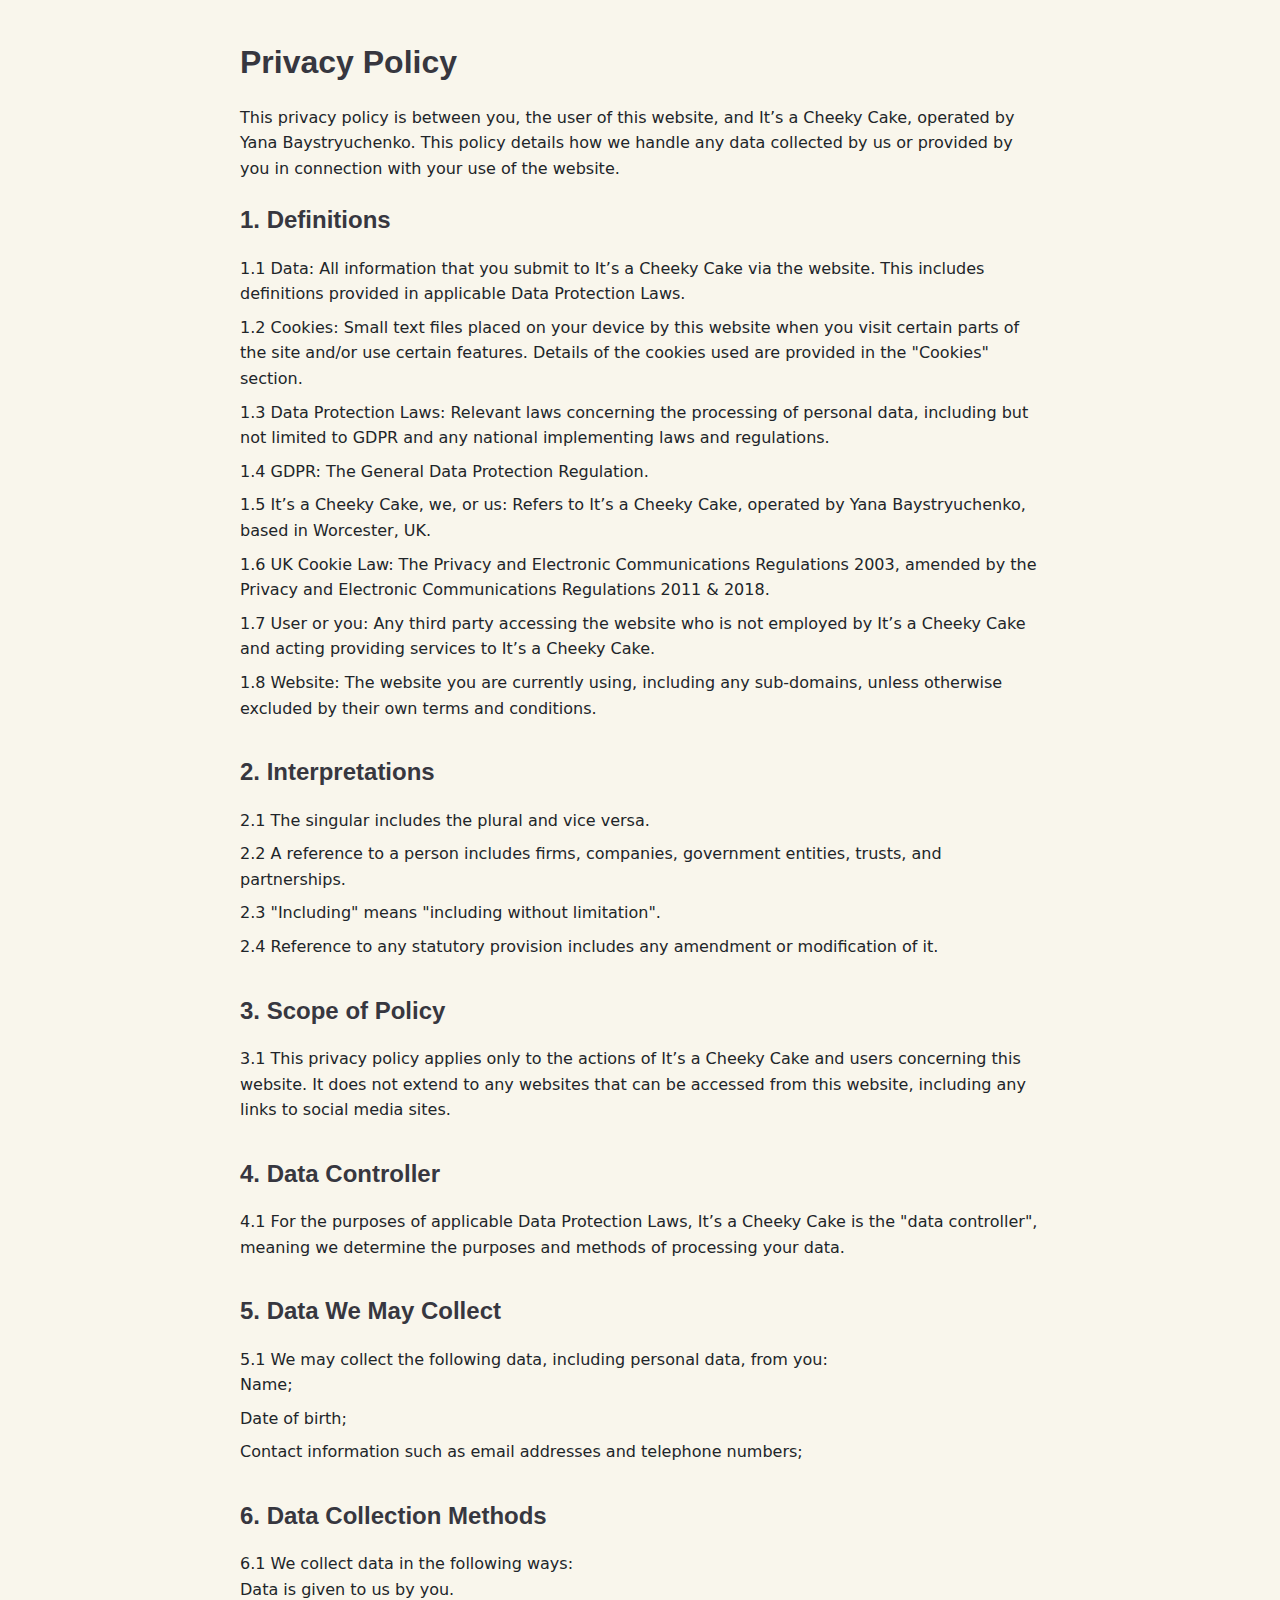
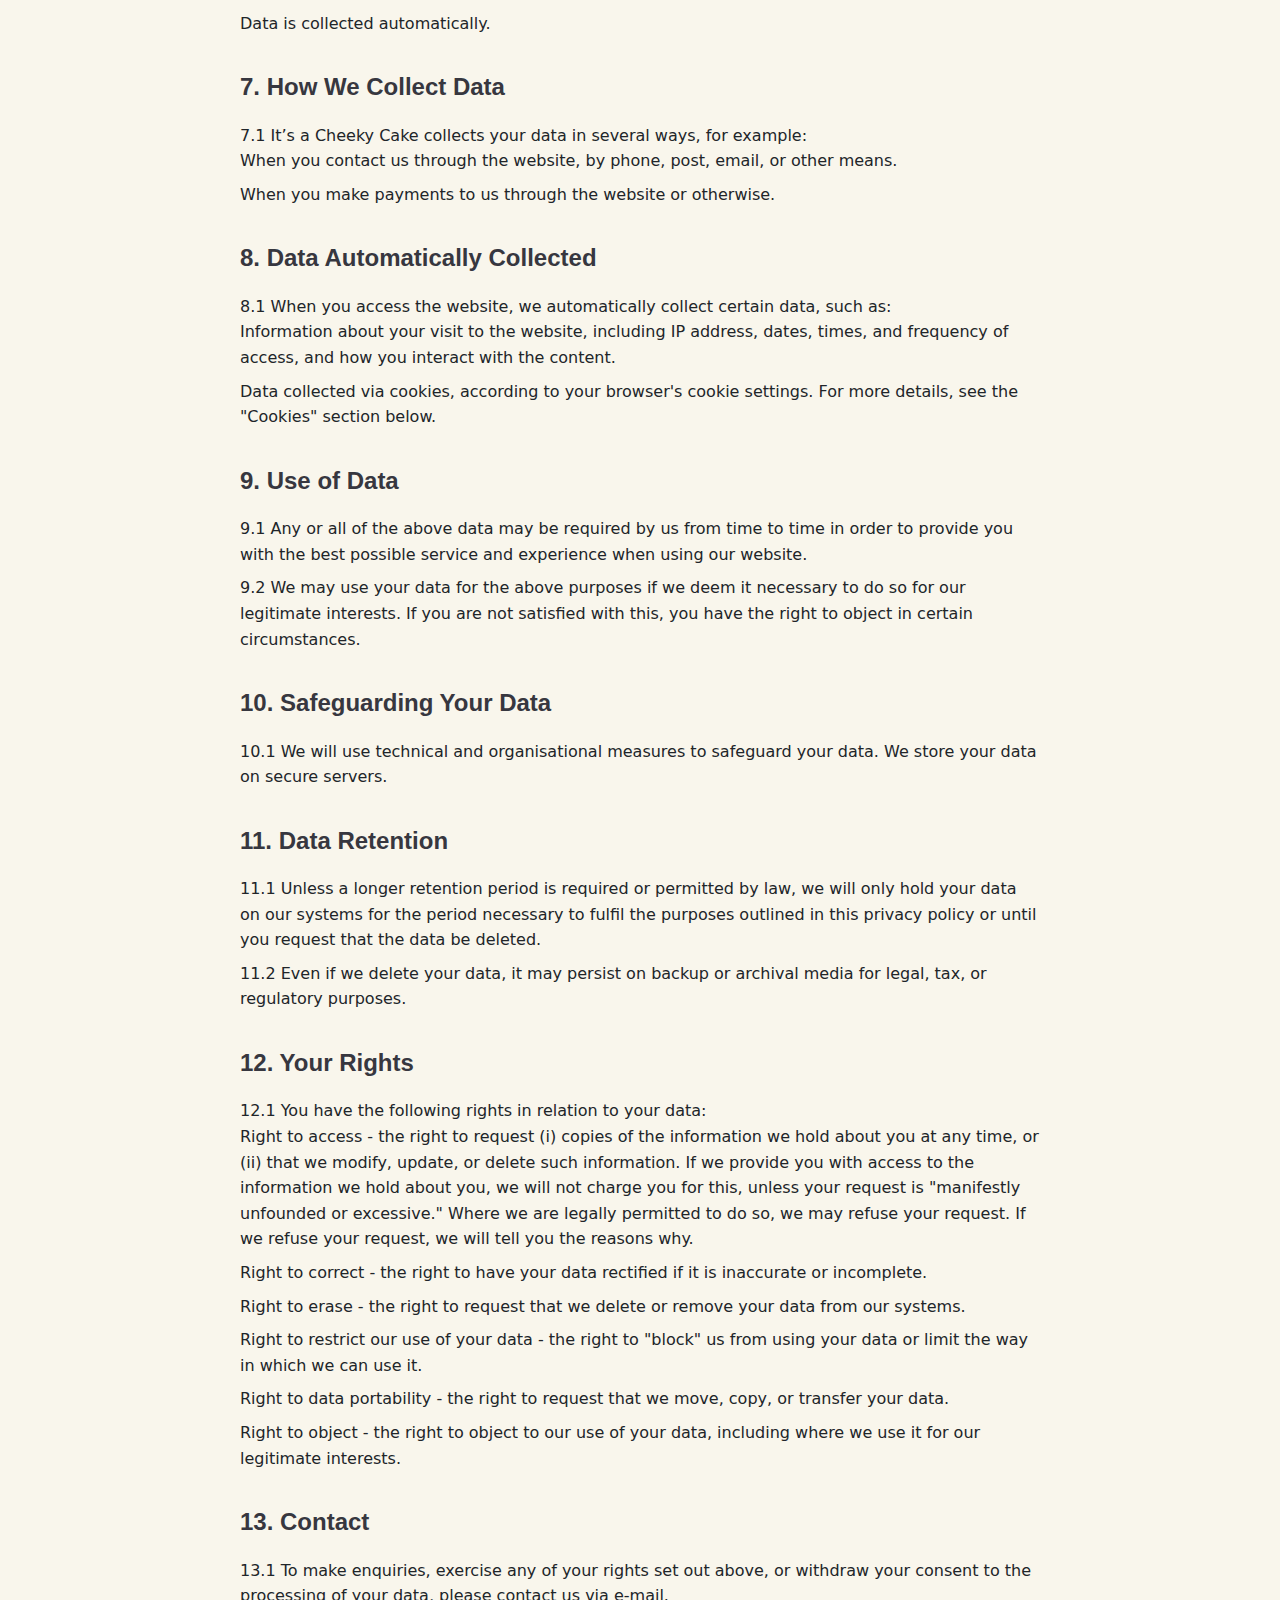
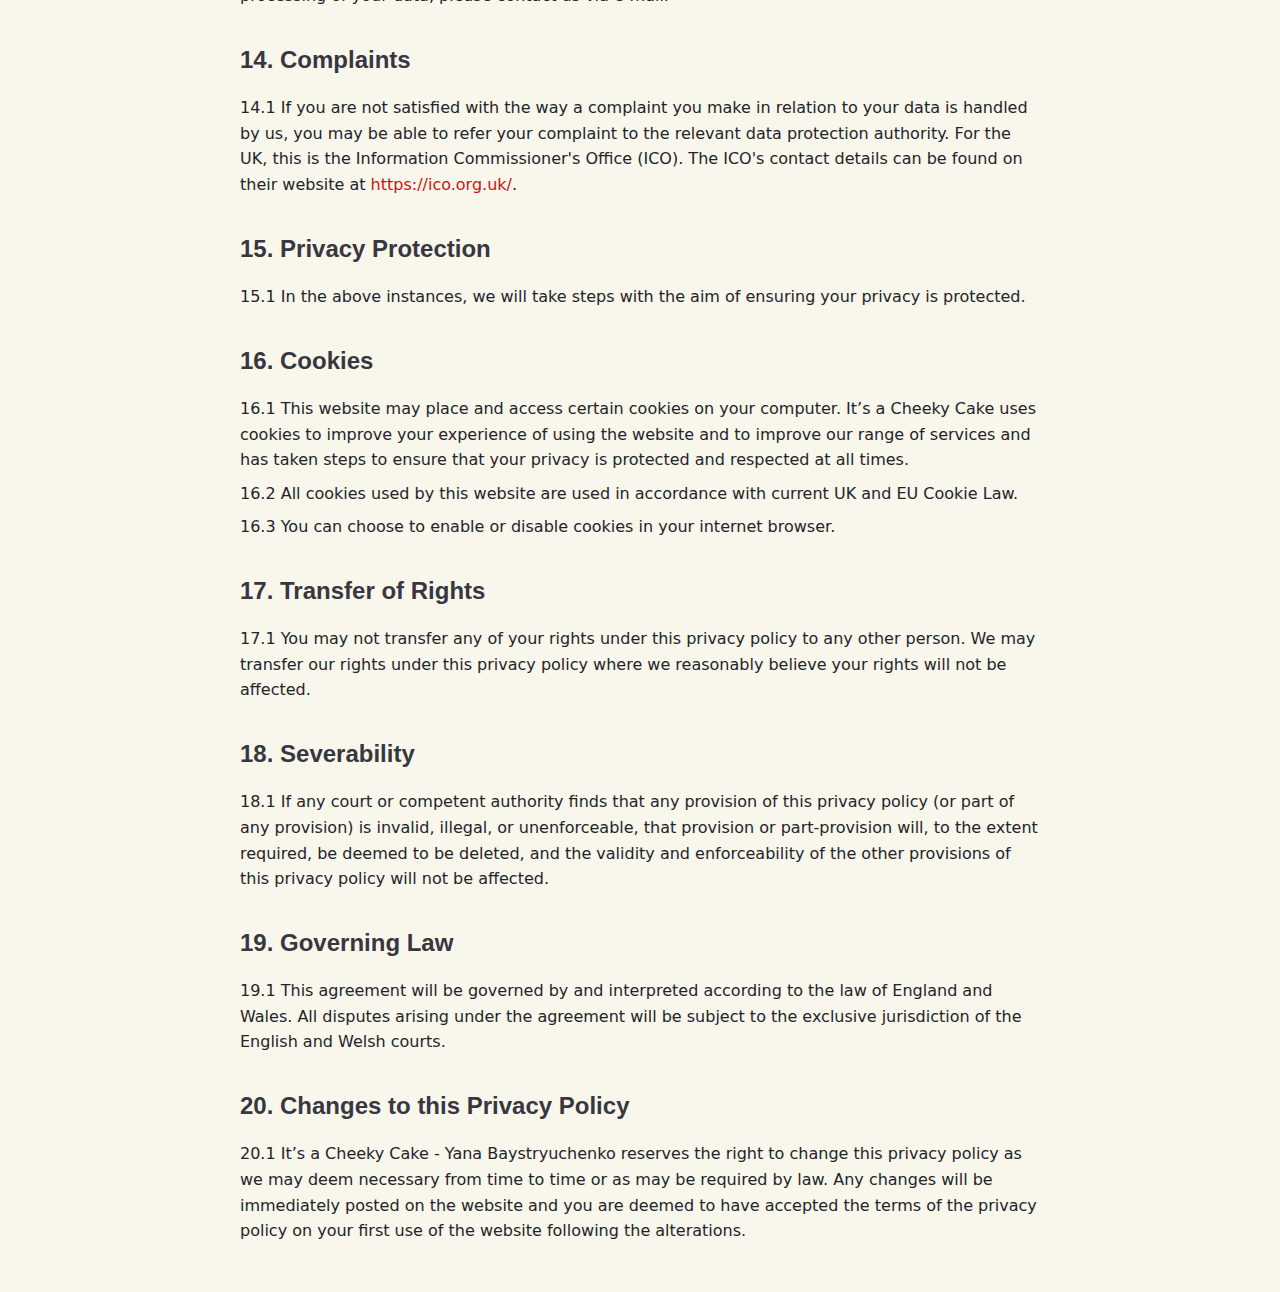
<file: assets/pages/Privacy_Policy.html>
<!DOCTYPE html>
<html lang="en">
<head>
  <meta charset="UTF-8">
  <meta name="viewport" content="width=device-width, initial-scale=1.0">
  <title>Privacy Policy</title>
  <style>
    /* Fonts */
    :root {
      --default-font: "Roboto", system-ui, -apple-system, "Segoe UI", Roboto, "Helvetica Neue", Arial, "Noto Sans", "Liberation Sans", sans-serif, "Apple Color Emoji", "Segoe UI Emoji", "Segoe UI Symbol", "Noto Color Emoji";
      --heading-font: "Simonetta", sans-serif;
      --nav-font: "Inter", sans-serif;
    }

    /* Global Colors */
    :root { 
      --background-color: #F9F6EC;
      --default-color: #212529;
      --heading-color: #37373f;
      --accent-color: #ce1212;
      --surface-color: #F9F6EC;
      --contrast-color: #F9F6EC;
    }

    /* Body Styling */
    body {
      color: var(--default-color);
      background-color: var(--background-color);
      font-family: var(--default-font);
      margin: 0;
      padding: 0;
      line-height: 1.6;
    }

    /* Heading Styling */
    h1, h2, h3, h4, h5, h6 {
      color: var(--heading-color);
      font-family: var(--heading-font);
    }

    h1 {
      font-size: 2em;
      margin-bottom: 0.5em;
    }

    h2 {
      font-size: 1.5em;
      margin-bottom: 0.5em;
    }

    /* Link Styling */
    a {
      color: var(--accent-color);
      text-decoration: none;
      transition: color 0.3s;
    }

    a:hover {
      color: color-mix(in srgb, var(--accent-color), transparent 25%);
    }

    /* Container Styling */
    .container {
      max-width: 800px;
      margin: 0 auto;
      padding: 1em;
    }

    /* Section Styling */
    section {
      margin-bottom: 2em;
    }

    /* List Styling */
    ul {
      list-style-type: none;
      padding-left: 0;
    }

    li {
      margin-bottom: 0.5em;
    }

    /* Responsive Styling */
    @media (max-width: 768px) {
      .container {
        padding: 0.5em;
      }
    }
  </style>
</head>
<body>
  <div class="container">
    <h1>Privacy Policy</h1>

    <section>
      <p>This privacy policy is between you, the user of this website, and It’s a Cheeky Cake, operated by Yana Baystryuchenko. This policy details how we handle any data collected by us or provided by you in connection with your use of the website.</p>
      <h2>1. Definitions</h2>
      <ul>
        <li>1.1 Data: All information that you submit to It’s a Cheeky Cake via the website. This includes definitions provided in applicable Data Protection Laws.</li>
        <li>1.2 Cookies: Small text files placed on your device by this website when you visit certain parts of the site and/or use certain features. Details of the cookies used are provided in the "Cookies" section.</li>
        <li>1.3 Data Protection Laws: Relevant laws concerning the processing of personal data, including but not limited to GDPR and any national implementing laws and regulations.</li>
        <li>1.4 GDPR: The General Data Protection Regulation.</li>
        <li>1.5 It’s a Cheeky Cake, we, or us: Refers to It’s a Cheeky Cake, operated by Yana Baystryuchenko, based in Worcester, UK.</li>
        <li>1.6 UK Cookie Law: The Privacy and Electronic Communications Regulations 2003, amended by the Privacy and Electronic Communications Regulations 2011 & 2018.</li>
        <li>1.7 User or you: Any third party accessing the website who is not employed by It’s a Cheeky Cake and acting providing services to It’s a Cheeky Cake.</li>
        <li>1.8 Website: The website you are currently using, including any sub-domains, unless otherwise excluded by their own terms and conditions.</li>
      </ul>
    </section>

    <section>
      <h2>2. Interpretations</h2>
      <ul>
        <li>2.1 The singular includes the plural and vice versa.</li>
        <li>2.2 A reference to a person includes firms, companies, government entities, trusts, and partnerships.</li>
        <li>2.3 "Including" means "including without limitation".</li>
        <li>2.4 Reference to any statutory provision includes any amendment or modification of it.</li>
      </ul>
    </section>

    <section>
      <h2>3. Scope of Policy</h2>
      <ul>
        <li>3.1 This privacy policy applies only to the actions of It’s a Cheeky Cake and users concerning this website. It does not extend to any websites that can be accessed from this website, including any links to social media sites.</li>
      </ul>
    </section>

    <section>
      <h2>4. Data Controller</h2>
      <ul>
        <li>4.1 For the purposes of applicable Data Protection Laws, It’s a Cheeky Cake is the "data controller", meaning we determine the purposes and methods of processing your data.</li>
      </ul>
    </section>

    <section>
      <h2>5. Data We May Collect</h2>
      <ul>
        <li>5.1 We may collect the following data, including personal data, from you:
          <ul>
            <li>Name;</li>
            <li>Date of birth;</li>
            <li>Contact information such as email addresses and telephone numbers;</li>
          </ul>
        </li>
      </ul>
    </section>

    <section>
      <h2>6. Data Collection Methods</h2>
      <ul>
        <li>6.1 We collect data in the following ways:
          <ul>
            <li>Data is given to us by you.</li>
            <li>Data is collected automatically.</li>
          </ul>
        </li>
      </ul>
    </section>

    <section>
      <h2>7. How We Collect Data</h2>
      <ul>
        <li>7.1 It’s a Cheeky Cake collects your data in several ways, for example:
          <ul>
            <li>When you contact us through the website, by phone, post, email, or other means.</li>
            <li>When you make payments to us through the website or otherwise.</li>
          </ul>
        </li>
      </ul>
    </section>

    <section>
      <h2>8. Data Automatically Collected</h2>
      <ul>
        <li>8.1 When you access the website, we automatically collect certain data, such as:
          <ul>
            <li>Information about your visit to the website, including IP address, dates, times, and frequency of access, and how you interact with the content.</li>
            <li>Data collected via cookies, according to your browser's cookie settings. For more details, see the "Cookies" section below.</li>
          </ul>
        </li>
      </ul>
    </section>

    <section>
      <h2>9. Use of Data</h2>
      <ul>
        <li>9.1 Any or all of the above data may be required by us from time to time in order to provide you with the best possible service and experience when using our website.</li>
        <li>9.2 We may use your data for the above purposes if we deem it necessary to do so for our legitimate interests. If you are not satisfied with this, you have the right to object in certain circumstances.</li>
      </ul>
    </section>

    <section>
      <h2>10. Safeguarding Your Data</h2>
      <ul>
        <li>10.1 We will use technical and organisational measures to safeguard your data. We store your data on secure servers.</li>
      </ul>
    </section>

    <section>
      <h2>11. Data Retention</h2>
      <ul>
        <li>11.1 Unless a longer retention period is required or permitted by law, we will only hold your data on our systems for the period necessary to fulfil the purposes outlined in this privacy policy or until you request that the data be deleted.</li>
        <li>11.2 Even if we delete your data, it may persist on backup or archival media for legal, tax, or regulatory purposes.</li>
      </ul>
    </section>

    <section>
      <h2>12. Your Rights</h2>
      <ul>
        <li>12.1 You have the following rights in relation to your data:
          <ul>
            <li>Right to access - the right to request (i) copies of the information we hold about you at any time, or (ii) that we modify, update, or delete such information. If we provide you with access to the information we hold about you, we will not charge you for this, unless your request is "manifestly unfounded or excessive." Where we are legally permitted to do so, we may refuse your request. If we refuse your request, we will tell you the reasons why.</li>
            <li>Right to correct - the right to have your data rectified if it is inaccurate or incomplete.</li>
            <li>Right to erase - the right to request that we delete or remove your data from our systems.</li>
            <li>Right to restrict our use of your data - the right to "block" us from using your data or limit the way in which we can use it.</li>
            <li>Right to data portability - the right to request that we move, copy, or transfer your data.</li>
            <li>Right to object - the right to object to our use of your data, including where we use it for our legitimate interests.</li>
          </ul>
        </li>
      </ul>
    </section>

    <section>
      <h2>13. Contact</h2>
      <ul>
        <li>13.1 To make enquiries, exercise any of your rights set out above, or withdraw your consent to the processing of your data, please contact us via e-mail.</li>
      </ul>
    </section>

    <section>
      <h2>14. Complaints</h2>
      <ul>
        <li>14.1 If you are not satisfied with the way a complaint you make in relation to your data is handled by us, you may be able to refer your complaint to the relevant data protection authority. For the UK, this is the Information Commissioner's Office (ICO). The ICO's contact details can be found on their website at <a href="https://ico.org.uk/">https://ico.org.uk/</a>.</li>
      </ul>
    </section>

    <section>
      <h2>15. Privacy Protection</h2>
      <ul>
        <li>15.1 In the above instances, we will take steps with the aim of ensuring your privacy is protected.</li>
      </ul>
    </section>

    <section>
      <h2>16. Cookies</h2>
      <ul>
        <li>16.1 This website may place and access certain cookies on your computer. It’s a Cheeky Cake uses cookies to improve your experience of using the website and to improve our range of services and has taken steps to ensure that your privacy is protected and respected at all times.</li>
        <li>16.2 All cookies used by this website are used in accordance with current UK and EU Cookie Law.</li>
        <li>16.3 You can choose to enable or disable cookies in your internet browser.</li>
      </ul>
    </section>

    <section>
      <h2>17. Transfer of Rights</h2>
      <ul>
        <li>17.1 You may not transfer any of your rights under this privacy policy to any other person. We may transfer our rights under this privacy policy where we reasonably believe your rights will not be affected.</li>
      </ul>
    </section>

    <section>
      <h2>18. Severability</h2>
      <ul>
        <li>18.1 If any court or competent authority finds that any provision of this privacy policy (or part of any provision) is invalid, illegal, or unenforceable, that provision or part-provision will, to the extent required, be deemed to be deleted, and the validity and enforceability of the other provisions of this privacy policy will not be affected.</li>
      </ul>
    </section>

    <section>
      <h2>19. Governing Law</h2>
      <ul>
        <li>19.1 This agreement will be governed by and interpreted according to the law of England and Wales. All disputes arising under the agreement will be subject to the exclusive jurisdiction of the English and Welsh courts.</li>
      </ul>
    </section>

    <section>
      <h2>20. Changes to this Privacy Policy</h2>
      <ul>
        <li>20.1 It’s a Cheeky Cake - Yana Baystryuchenko reserves the right to change this privacy policy as we may deem necessary from time to time or as may be required by law. Any changes will be immediately posted on the website and you are deemed to have accepted the terms of the privacy policy on your first use of the website following the alterations.</li>
      </ul>
    </section>
  </div>
</body>
</html>
</file>
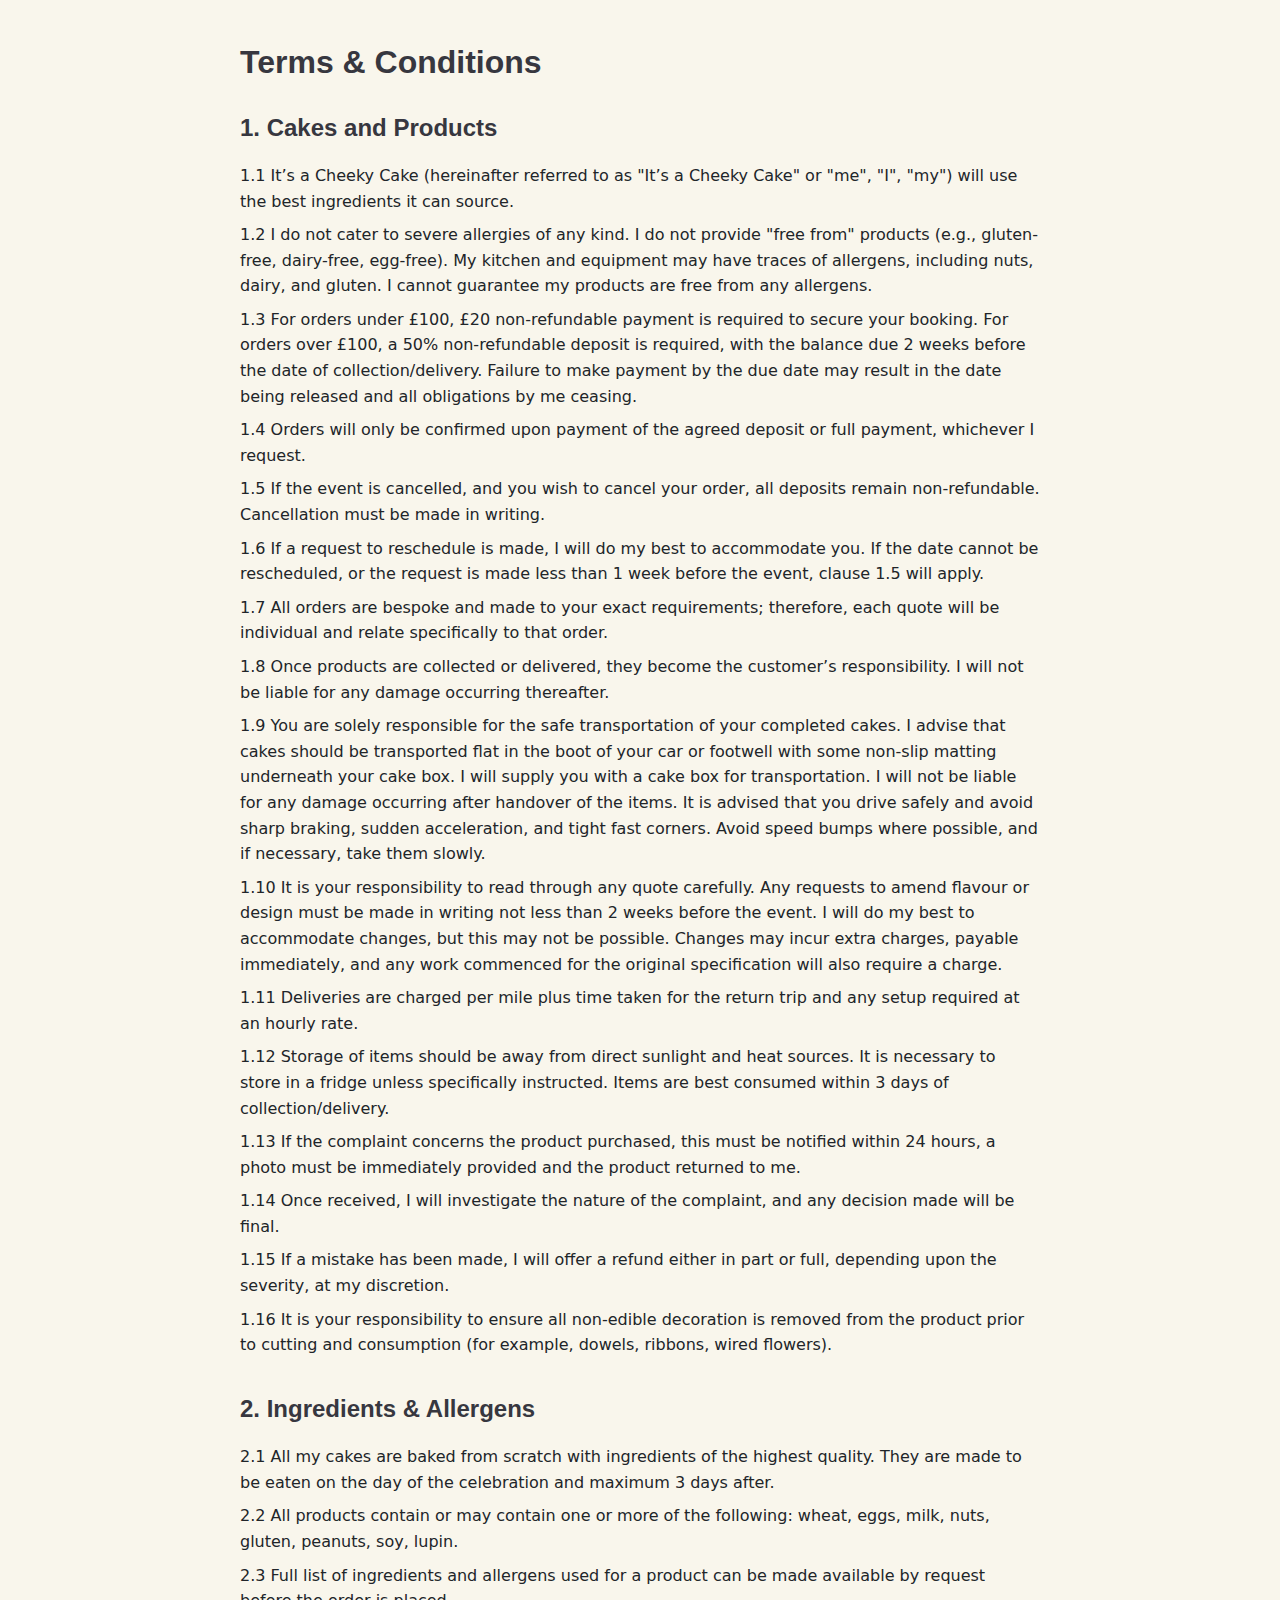
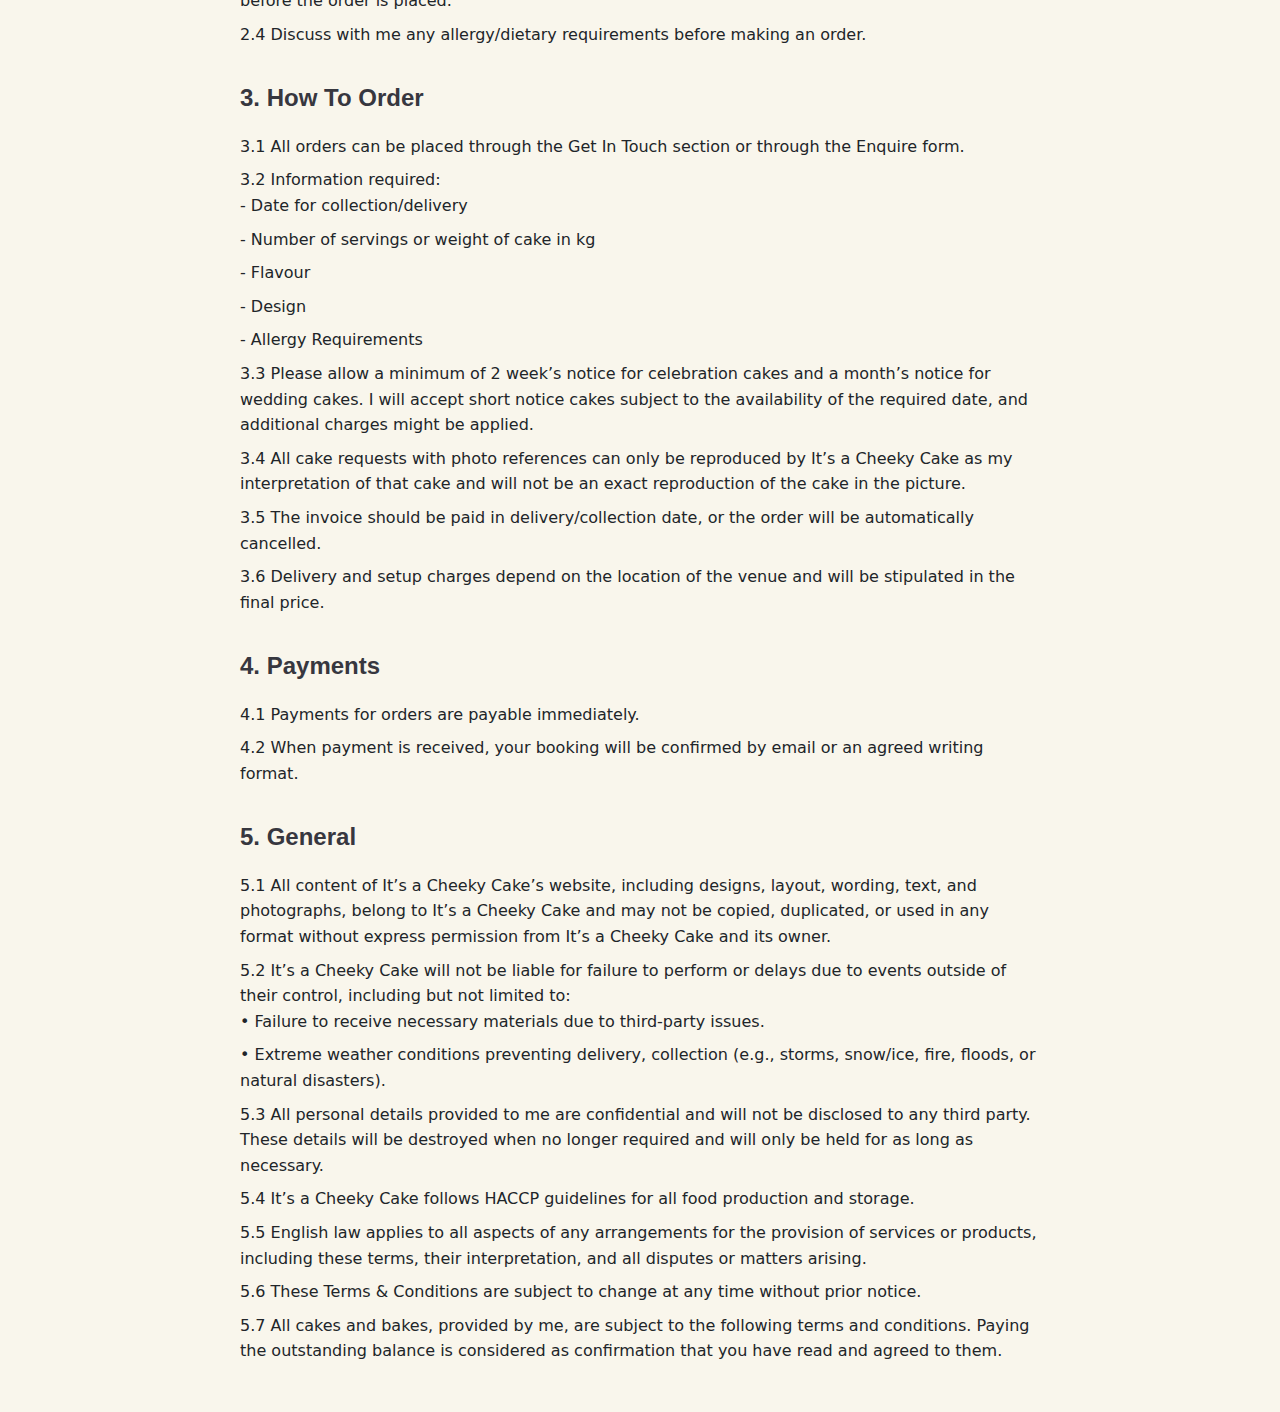
<file: assets/pages/Terms_and_Conditions.html>
<!DOCTYPE html>
<html lang="en">
<head>
  <meta charset="UTF-8">
  <meta name="viewport" content="width=device-width, initial-scale=1.0">
  <title>Terms & Conditions</title>
  <style>
    /* Fonts */
    :root {
      --default-font: "Roboto", system-ui, -apple-system, "Segoe UI", Roboto, "Helvetica Neue", Arial, "Noto Sans", "Liberation Sans", sans-serif, "Apple Color Emoji", "Segoe UI Emoji", "Segoe UI Symbol", "Noto Color Emoji";
      --heading-font: "Simonetta", sans-serif;
      --nav-font: "Inter", sans-serif;
    }

    /* Global Colors */
    :root { 
      --background-color: #F9F6EC;
      --default-color: #212529;
      --heading-color: #37373f;
      --accent-color: #ce1212;
      --surface-color: #F9F6EC;
      --contrast-color: #F9F6EC;
    }

    /* Body Styling */
    body {
      color: var(--default-color);
      background-color: var(--background-color);
      font-family: var(--default-font);
      margin: 0;
      padding: 0;
      line-height: 1.6;
    }

    /* Heading Styling */
    h1, h2, h3, h4, h5, h6 {
      color: var(--heading-color);
      font-family: var(--heading-font);
    }

    h1 {
      font-size: 2em;
      margin-bottom: 0.5em;
    }

    h2 {
      font-size: 1.5em;
      margin-bottom: 0.5em;
    }

    /* Link Styling */
    a {
      color: var(--accent-color);
      text-decoration: none;
      transition: color 0.3s;
    }

    a:hover {
      color: color-mix(in srgb, var(--accent-color), transparent 25%);
    }

    /* Container Styling */
    .container {
      max-width: 800px;
      margin: 0 auto;
      padding: 1em;
    }

    /* Section Styling */
    section {
      margin-bottom: 2em;
    }

    /* List Styling */
    ul {
      list-style-type: none;
      padding-left: 0;
    }

    li {
      margin-bottom: 0.5em;
    }

    /* Responsive Styling */
    @media (max-width: 768px) {
      .container {
        padding: 0.5em;
      }
    }
  </style>
</head>
<body>
  <div class="container">
    <h1>Terms & Conditions</h1>

    <section>
      <h2>1. Cakes and Products</h2>
      <ul>
        <li>1.1 It’s a Cheeky Cake (hereinafter referred to as "It’s a Cheeky Cake" or "me", "I", "my") will use the best ingredients it can source.</li>
        <li>1.2 I do not cater to severe allergies of any kind. I do not provide "free from" products (e.g., gluten-free, dairy-free, egg-free). My kitchen and equipment may have traces of allergens, including nuts, dairy, and gluten. I cannot guarantee my products are free from any allergens.</li>
        <li>1.3 For orders under £100, £20 non-refundable payment is required to secure your booking. For orders over £100, a 50% non-refundable deposit is required, with the balance due 2 weeks before the date of collection/delivery. Failure to make payment by the due date may result in the date being released and all obligations by me ceasing.</li>
        <li>1.4 Orders will only be confirmed upon payment of the agreed deposit or full payment, whichever I request.</li>
        <li>1.5 If the event is cancelled, and you wish to cancel your order, all deposits remain non-refundable. Cancellation must be made in writing.</li>
        <li>1.6 If a request to reschedule is made, I will do my best to accommodate you. If the date cannot be rescheduled, or the request is made less than 1 week before the event, clause 1.5 will apply.</li>
        <li>1.7 All orders are bespoke and made to your exact requirements; therefore, each quote will be individual and relate specifically to that order.</li>
        <li>1.8 Once products are collected or delivered, they become the customer’s responsibility. I will not be liable for any damage occurring thereafter.</li>
        <li>1.9 You are solely responsible for the safe transportation of your completed cakes. I advise that cakes should be transported flat in the boot of your car or footwell with some non-slip matting underneath your cake box. I will supply you with a cake box for transportation. I will not be liable for any damage occurring after handover of the items. It is advised that you drive safely and avoid sharp braking, sudden acceleration, and tight fast corners. Avoid speed bumps where possible, and if necessary, take them slowly.</li>
        <li>1.10 It is your responsibility to read through any quote carefully. Any requests to amend flavour or design must be made in writing not less than 2 weeks before the event. I will do my best to accommodate changes, but this may not be possible. Changes may incur extra charges, payable immediately, and any work commenced for the original specification will also require a charge.</li>
        <li>1.11 Deliveries are charged per mile plus time taken for the return trip and any setup required at an hourly rate.</li>
        <li>1.12 Storage of items should be away from direct sunlight and heat sources. It is necessary to store in a fridge unless specifically instructed. Items are best consumed within 3 days of collection/delivery.</li>
        <li>1.13 If the complaint concerns the product purchased, this must be notified within 24 hours, a photo must be immediately provided and the product returned to me.</li>
        <li>1.14 Once received, I will investigate the nature of the complaint, and any decision made will be final.</li>
        <li>1.15 If a mistake has been made, I will offer a refund either in part or full, depending upon the severity, at my discretion.</li>
        <li>1.16 It is your responsibility to ensure all non-edible decoration is removed from the product prior to cutting and consumption (for example, dowels, ribbons, wired flowers).</li>
      </ul>
    </section>

    <section>
      <h2>2. Ingredients & Allergens</h2>
      <ul>
        <li>2.1 All my cakes are baked from scratch with ingredients of the highest quality. They are made to be eaten on the day of the celebration and maximum 3 days after.</li>
        <li>2.2 All products contain or may contain one or more of the following: wheat, eggs, milk, nuts, gluten, peanuts, soy, lupin.</li>
        <li>2.3 Full list of ingredients and allergens used for a product can be made available by request before the order is placed.</li>
        <li>2.4 Discuss with me any allergy/dietary requirements before making an order.</li>
      </ul>
    </section>

    <section>
      <h2>3. How To Order</h2>
      <ul>
        <li>3.1 All orders can be placed through the Get In Touch section or through the Enquire form.</li>
        <li>3.2 Information required:
          <ul>
            <li>- Date for collection/delivery</li>
            <li>- Number of servings or weight of cake in kg</li>
            <li>- Flavour</li>
            <li>- Design</li>
            <li>- Allergy Requirements</li>
          </ul>
        </li>
        <li>3.3 Please allow a minimum of 2 week’s notice for celebration cakes and a month’s notice for wedding cakes. I will accept short notice cakes subject to the availability of the required date, and additional charges might be applied.</li>
        <li>3.4 All cake requests with photo references can only be reproduced by It’s a Cheeky Cake as my interpretation of that cake and will not be an exact reproduction of the cake in the picture.</li>
        <li>3.5 The invoice should be paid in delivery/collection date, or the order will be automatically cancelled.</li>
        <li>3.6 Delivery and setup charges depend on the location of the venue and will be stipulated in the final price.</li>
      </ul>
    </section>

    <section>
      <h2>4. Payments</h2>
      <ul>
        <li>4.1 Payments for orders are payable immediately.</li>
        <li>4.2 When payment is received, your booking will be confirmed by email or an agreed writing format.</li>
      </ul>
    </section>

    <section>
      <h2>5. General</h2>
      <ul>
        <li>5.1 All content of It’s a Cheeky Cake’s website, including designs, layout, wording, text, and photographs, belong to It’s a Cheeky Cake and may not be copied, duplicated, or used in any format without express permission from It’s a Cheeky Cake and its owner.</li>
        <li>5.2 It’s a Cheeky Cake will not be liable for failure to perform or delays due to events outside of their control, including but not limited to:
          <ul>
            <li>• Failure to receive necessary materials due to third-party issues.</li>
            <li>• Extreme weather conditions preventing delivery, collection (e.g., storms, snow/ice, fire, floods, or natural disasters).</li>
          </ul>
        </li>
        <li>5.3 All personal details provided to me are confidential and will not be disclosed to any third party. These details will be destroyed when no longer required and will only be held for as long as necessary.</li>
        <li>5.4 It’s a Cheeky Cake follows HACCP guidelines for all food production and storage.</li>
        <li>5.5 English law applies to all aspects of any arrangements for the provision of services or products, including these terms, their interpretation, and all disputes or matters arising.</li>
        <li>5.6 These Terms & Conditions are subject to change at any time without prior notice.</li>
        <li>5.7 All cakes and bakes, provided by me, are subject to the following terms and conditions. Paying the outstanding balance is considered as confirmation that you have read and agreed to them.</li>
      </ul>
    </section>
  </div>
</body>
</html>
</file>
